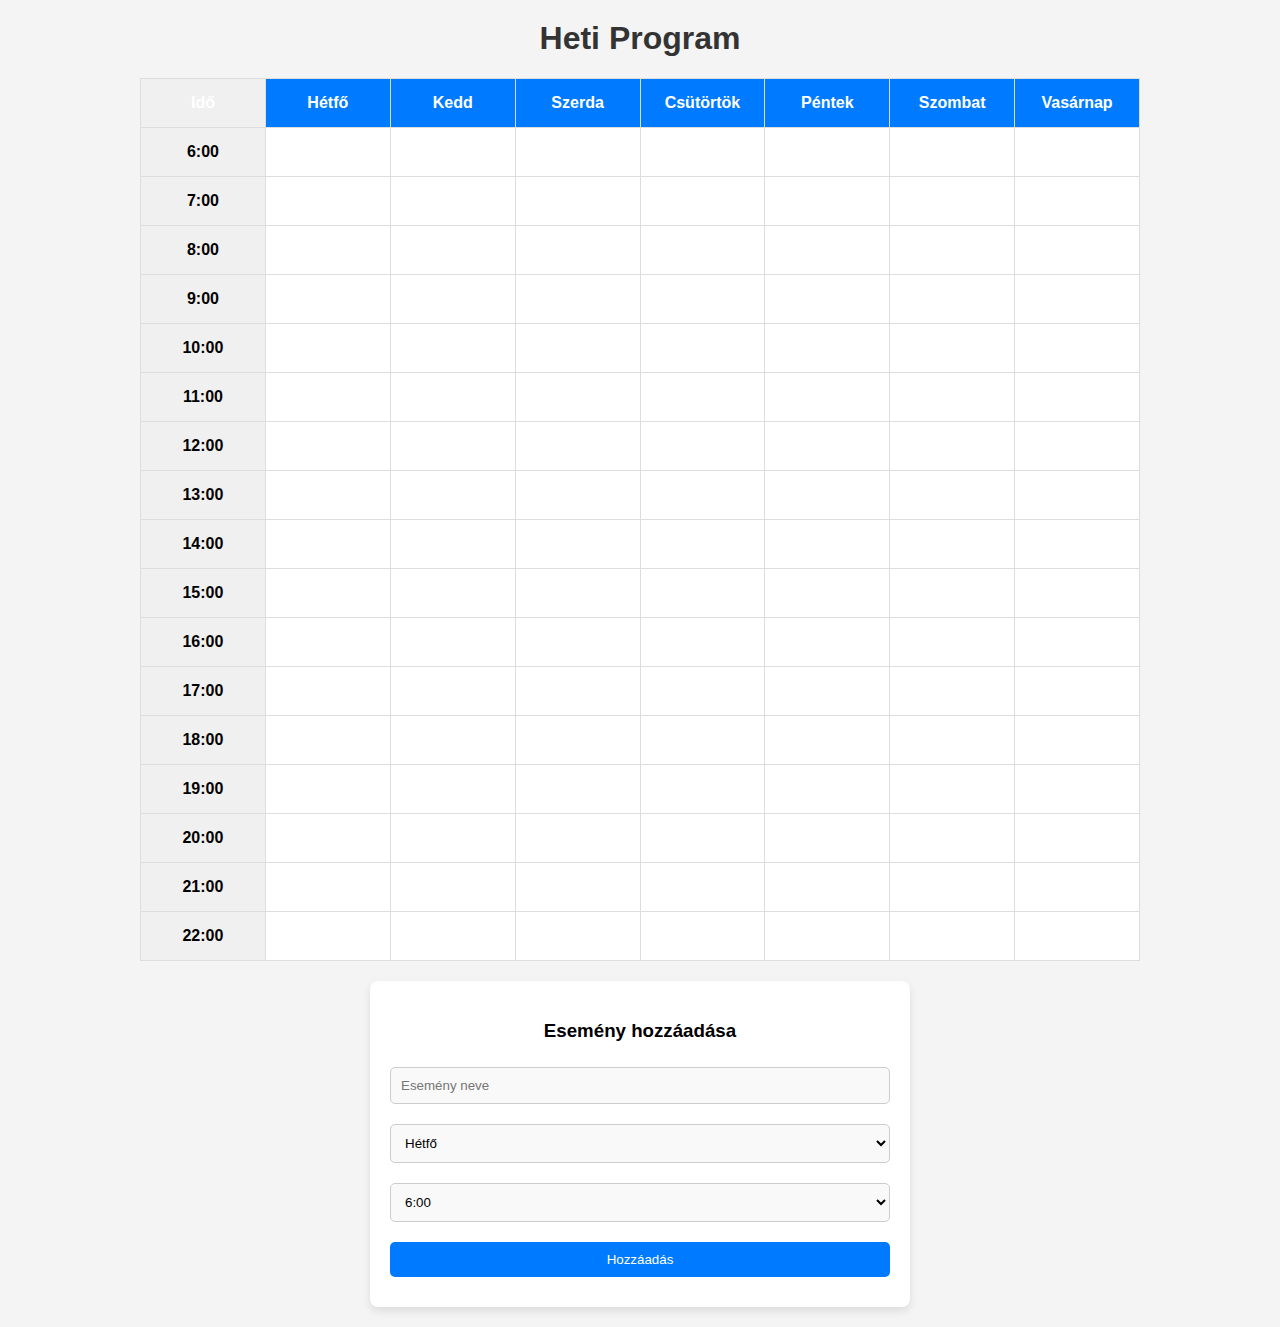
<file: index.html>
<!DOCTYPE html>
<html lang="hu">
<head>
    <meta name="author" content="Baar Dániel">
    <meta charset="UTF-8">
    <meta name="viewport" content="width=device-width, initial-scale=1.0">
    <title>Heti Program</title>
    <meta name="google-site-verification" content="Xge0u_-McHDxGZrepDaE3lYNSBWUNweLc9-qgYgUwjc" />
    <link rel="stylesheet" href="style.css">
</head>
<body>
    
    <h1>Heti Program</h1>

    <table>
        <thead>
            <tr>
                <th class="time-cell">Idő</th>
                <th>Hétfő</th>
                <th>Kedd</th>
                <th>Szerda</th>
                <th>Csütörtök</th>
                <th>Péntek</th>
                <th>Szombat</th>
                <th>Vasárnap</th>
            </tr>
        </thead>
        <tbody>
            <tr>
                <td class="time-cell">6:00</td>
                <td id="monday-6"></td>
                <td id="tuesday-6"></td>
                <td id="wednesday-6"></td>
                <td id="thursday-6"></td>
                <td id="friday-6"></td>
                <td id="saturday-6"></td>
                <td id="sunday-6"></td>
            </tr>
            <tr>
                <td class="time-cell">7:00</td>
                <td id="monday-7"></td>
                <td id="tuesday-7"></td>
                <td id="wednesday-7"></td>
                <td id="thursday-7"></td>
                <td id="friday-7"></td>
                <td id="saturday-7"></td>
                <td id="sunday-7"></td>
            </tr>
            <tr>
                <td class="time-cell">8:00</td>
                <td id="monday-8"></td>
                <td id="tuesday-8"></td>
                <td id="wednesday-8"></td>
                <td id="thursday-8"></td>
                <td id="friday-8"></td>
                <td id="saturday-8"></td>
                <td id="sunday-8"></td>
            </tr>
            <tr>
                <td class="time-cell">9:00</td>
                <td id="monday-9"></td>
                <td id="tuesday-9"></td>
                <td id="wednesday-9"></td>
                <td id="thursday-9"></td>
                <td id="friday-9"></td>
                <td id="saturday-9"></td>
                <td id="sunday-9"></td>
            </tr>
            <tr>
                <td class="time-cell">10:00</td>
                <td id="monday-10"></td>
                <td id="tuesday-10"></td>
                <td id="wednesday-10"></td>
                <td id="thursday-10"></td>
                <td id="friday-10"></td>
                <td id="saturday-10"></td>
                <td id="sunday-10"></td>
            </tr>
            <tr>
                <td class="time-cell">11:00</td>
                <td id="monday-11"></td>
                <td id="tuesday-11"></td>
                <td id="wednesday-11"></td>
                <td id="thursday-11"></td>
                <td id="friday-11"></td>
                <td id="saturday-11"></td>
                <td id="sunday-11"></td>
            </tr>
            <tr>
                <td class="time-cell">12:00</td>
                <td id="monday-12"></td>
                <td id="tuesday-12"></td>
                <td id="wednesday-12"></td>
                <td id="thursday-12"></td>
                <td id="friday-12"></td>
                <td id="saturday-12"></td>
                <td id="sunday-12"></td>
            </tr>
            <tr>
                <td class="time-cell">13:00</td>
                <td id="monday-13"></td>
                <td id="tuesday-13"></td>
                <td id="wednesday-13"></td>
                <td id="thursday-13"></td>
                <td id="friday-13"></td>
                <td id="saturday-13"></td>
                <td id="sunday-13"></td>
            </tr>
            <tr>
                <td class="time-cell">14:00</td>
                <td id="monday-14"></td>
                <td id="tuesday-14"></td>
                <td id="wednesday-14"></td>
                <td id="thursday-14"></td>
                <td id="friday-14"></td>
                <td id="saturday-14"></td>
                <td id="sunday-14"></td>
            </tr>
            <tr>
                <td class="time-cell">15:00</td>
                <td id="monday-15"></td>
                <td id="tuesday-15"></td>
                <td id="wednesday-15"></td>
                <td id="thursday-15"></td>
                <td id="friday-15"></td>
                <td id="saturday-15"></td>
                <td id="sunday-15"></td>
            </tr>
            <tr>
                <td class="time-cell">16:00</td>
                <td id="monday-16"></td>
                <td id="tuesday-16"></td>
                <td id="wednesday-16"></td>
                <td id="thursday-16"></td>
                <td id="friday-16"></td>
                <td id="saturday-16"></td>
                <td id="sunday-16"></td>
            </tr>
            <tr>
                <td class="time-cell">17:00</td>
                <td id="monday-17"></td>
                <td id="tuesday-17"></td>
                <td id="wednesday-17"></td>
                <td id="thursday-17"></td>
                <td id="friday-17"></td>
                <td id="saturday-17"></td>
                <td id="sunday-17"></td>
            </tr>
            <tr>
                <td class="time-cell">18:00</td>
                <td id="monday-18"></td>
                <td id="tuesday-18"></td>
                <td id="wednesday-18"></td>
                <td id="thursday-18"></td>
                <td id="friday-18"></td>
                <td id="saturday-18"></td>
                <td id="sunday-18"></td>
            </tr>
            <tr>
                <td class="time-cell">19:00</td>
                <td id="monday-19"></td>
                <td id="tuesday-19"></td>
                <td id="wednesday-19"></td>
                <td id="thursday-19"></td>
                <td id="friday-19"></td>
                <td id="saturday-19"></td>
                <td id="sunday-19"></td>
            </tr>
            <tr>
                <td class="time-cell">20:00</td>
                <td id="monday-20"></td>
                <td id="tuesday-20"></td>
                <td id="wednesday-20"></td>
                <td id="thursday-20"></td>
                <td id="friday-20"></td>
                <td id="saturday-20"></td>
                <td id="sunday-20"></td>
            </tr>
            <tr>
                <td class="time-cell">21:00</td>
                <td id="monday-21"></td>
                <td id="tuesday-21"></td>
                <td id="wednesday-21"></td>
                <td id="thursday-21"></td>
                <td id="friday-21"></td>
                <td id="saturday-21"></td>
                <td id="sunday-21"></td>
            </tr>
            <tr>
                <td class="time-cell">22:00</td>
                <td id="monday-22"></td>
                <td id="tuesday-22"></td>
                <td id="wednesday-22"></td>
                <td id="thursday-22"></td>
                <td id="friday-22"></td>
                <td id="saturday-22"></td>
                <td id="sunday-22"></td>
            </tr>
        </tbody>
    </table>

    <div class="event-form">
        <h3>Esemény hozzáadása</h3>
        <input type="text" id="event-name" placeholder="Esemény neve">
        <select id="day-select">
            <option value="monday">Hétfő</option>
            <option value="tuesday">Kedd</option>
            <option value="wednesday">Szerda</option>
            <option value="thursday">Csütörtök</option>
            <option value="friday">Péntek</option>
            <option value="saturday">Szombat</option>
            <option value="sunday">Vasárnap</option>
        </select>
        <select id="time-select">
            <option value="6">6:00</option>
            <option value="7">7:00</option>
            <option value="8">8:00</option>
            <option value="9">9:00</option>
            <option value="10">10:00</option>
            <option value="11">11:00</option>
            <option value="12">12:00</option>
            <option value="13">13:00</option>
            <option value="14">14:00</option>
            <option value="15">15:00</option>
            <option value="16">16:00</option>
            <option value="17">17:00</option>
            <option value="18">18:00</option>
            <option value="19">19:00</option>
            <option value="20">20:00</option>
            <option value="21">21:00</option>
            <option value="22">22:00</option>
        </select>
        <button onclick="addEvent()">Hozzáadás</button>
    </div>

    <script src="script.js"></script>
</body>
</html>
</file>
<file: style.css>
/* Alap stílusok */
body {
    font-family: Arial, sans-serif;
    margin: 0;
    padding: 0;
    background-color: #f4f4f4;
}

h1 {
    text-align: center;
    margin-top: 20px;
    color: #333;
}

/* Táblázat stílusok */
table {
    width: 80%;
    max-width: 1000px;
    margin: 20px auto;
    border-collapse: collapse;
    table-layout: fixed; /* Fix oszlopszélesség, hogy ne lógjon ki */
}

th, td {
    padding: 15px;
    border: 1px solid #ddd;
    background-color: #fff;
    text-align: center;
    vertical-align: top;
    word-wrap: break-word; /* Ha szükséges, tördelje a szöveget */
}

/* Fejléc stílus */
th {
    background-color: #007bff;
    color: white;
}

/* Időpontok cellái */
.time-cell {
    background-color: #f0f0f0;
    font-weight: bold;
}

/* Események */
.event {
    margin: 5px 0;
    padding: 8px;
    background-color: #e3f2fd;
    border-left: 4px solid #007bff;
    cursor: pointer;
}

.event:hover {
    background-color: #bbdefb;
}

/* Esemény hozzáadása űrlap */
.event-form {
    background-color: #fff;
    padding: 20px;
    margin: 20px auto;
    width: 80%;
    max-width: 500px;
    border-radius: 8px;
    box-shadow: 0 4px 8px rgba(0, 0, 0, 0.1);
    text-align: center;
}

.event-form h3 {
    margin-bottom: 15px;
}

.event-form input,
.event-form select,
.event-form button {
    padding: 10px;
    margin: 10px 0;
    width: 100%;
    box-sizing: border-box;
    border-radius: 5px;
    border: 1px solid #ccc;
}

.event-form input,
.event-form select {
    background-color: #f9f9f9;
}

.event-form button {
    background-color: #007bff;
    color: white;
    border: none;
    cursor: pointer;
}

.event-form button:hover {
    background-color: #0056b3;
}

/* Táblázat cella stilizálás */
td {
    min-height: 60px;
    position: relative;
    word-wrap: break-word; /* Ha szükséges, tördelje a szöveget */
}

td .event {
    position: absolute;
    bottom: 5px;
    left: 5px;
    right: 5px;
    z-index: 10;
}
</file>
